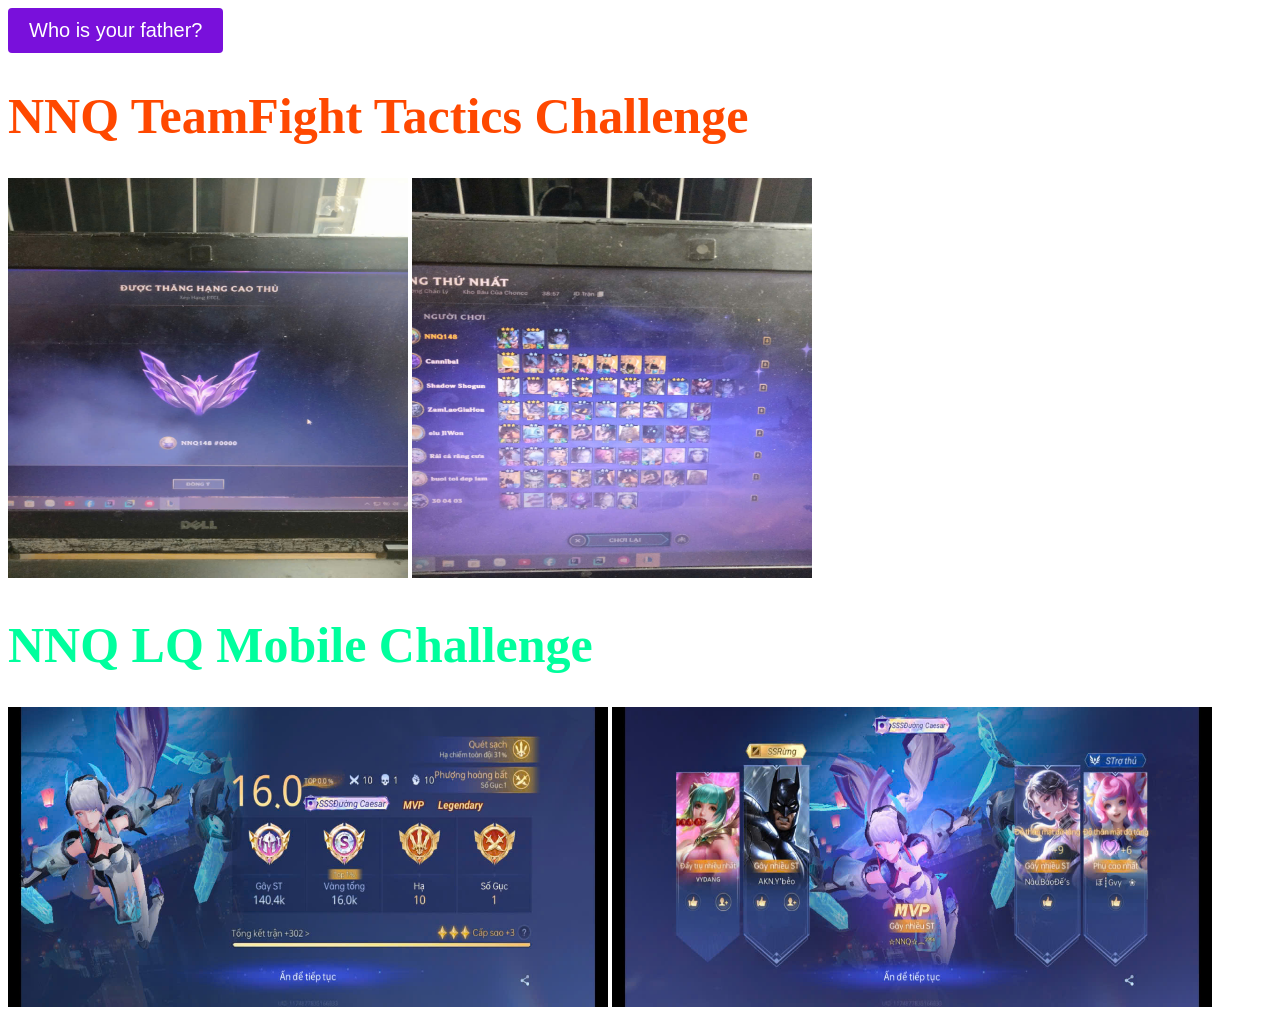
<file: fundamental/index.html>
<html lang="en">

<head>
    <meta charset="UTF-8">
    <meta name="viewport" content="width=device-width, initial-scale=1.0">
    <title>NNQ Memory</title>
    <!-- <link rel="stylesheet" href="./style.css"> -->
    <link rel="icon" type="image/png"
        href="https://cdn2.steamgriddb.com/icon_thumb/6de7c6c7a4ed71264211cc8f1d893034.png">
</head>

<style>
    button {
        background-color: rgb(121, 16, 219);
        color: rgb(255, 255, 255);
        font-size: 20px;
        padding: 10px 20px;
        border: 1px solid rgba(255, 250, 250, 0);
        border-radius: 4px;
        cursor: pointer;
    }

    .first-class {
        color: rgb(255, 72, 0);
        font-size: 50px;
    }

    .second-class {
        color: rgb(0, 255, 157);
        font-size: 50px;
    }
</style>

<body>
    <p id="nnq-title" style="color: rgb(111, 0, 255);font-size: 100px;display: none;">NNQ</p>
    <button onclick="document.getElementById('nnq-title').style.display = 'block';">
        Who is your father?
    </button>
    <div>
        <h1 class="first-class">NNQ TeamFight Tactics Challenge</h1>
        <img src="./image/tft1.jpg" alt="NNQ" width="400px" height="400px">
        <img src="./image/tft2.jpg" alt="NNQ" width="400px" height="400px">
    </div>
    <div>
        <h1 class="second-class">NNQ LQ Mobile Challenge</h1>
        <img src="./image/lq1.jpg" alt="NNQ" width="600px" height="300px">
        <img src="./image/lq2.jpg" alt="NNQ" width="600px" height="300px">
    </div>

</body>

</html>
</file>
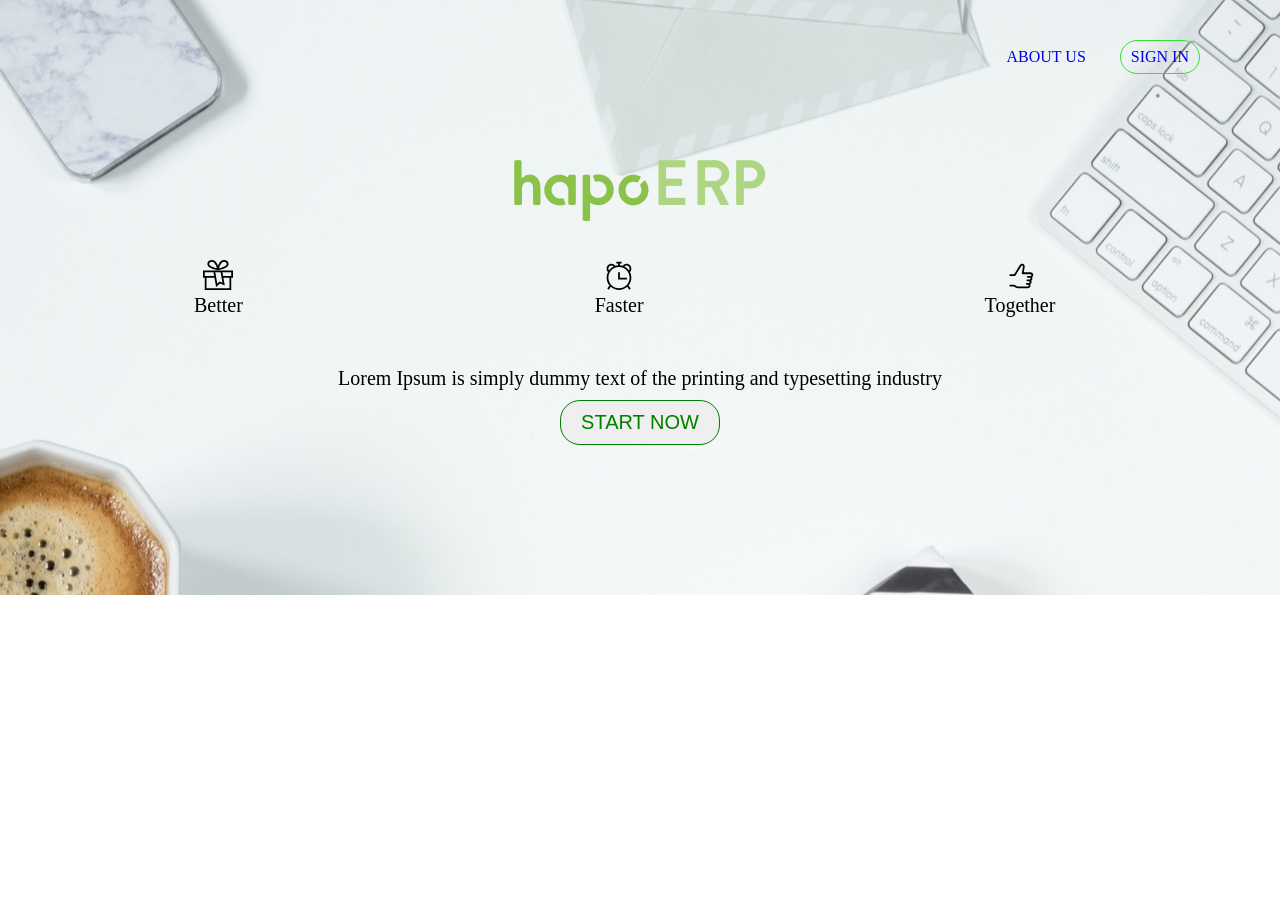
<file: fundamental/cut_template.html>
<!DOCTYPE html>
<html lang='en'>

<head>
    <meta charset='utf-8'>
    <meta name='viewport' content='width=device-width, initial-scale=1'>
    <title>Page Title</title>
    <link rel='stylesheet' href='custom.css'>
</head>

<body>
    <div class="banner">
        <div class="about-sign-in">
            <a href="#" class="about ">About us</a>
            <a href="#" class="sign-in">Sign in</a>
        </div>
        <div class="logo">

        </div>
        <div class="content-center">
            <div class="left">
                <img src="./image/icon-gift.svg" alt="gift icon">
                <span>Better</span>
            </div>
            <div class="center">
                <img src="./image/icon-clock.svg" alt="clock icon">
                <span>Faster</span>
            </div>
            <div class="right">
                <img src="./image/icon-like.svg" alt="like icon">
                <span>Together</span>
            </div>

        </div>
        <div class="text">
            <span>Lorem Ipsum is simply dummy text of the printing and typesetting industry</span>
        </div>
        <div class="btn-start-now">
            <button>Start Now</button>
        </div>
    </div>


</body>

</html>
</file>
<file: fundamental/style.css>
body {
    margin: 0 !important;
    padding: 0 !important;
}

.red {
    border: 1px solid red;
}

.green {
    border: 1px solid green;
}

.banner {
    height: 555px;
    background: url('./image/banner.jpg') center center no-repeat;
    padding: 20px;
}

.about-sign-in {
    height: 80px;
    width: 100%;
    text-align: right;
}

.about,
.sign-in {
    text-decoration: none;
    display: inline-block;
    margin-top: 20px;
    padding: 7px 10px;
    text-transform: uppercase;
}

.sign-in {
    margin-right: 60px;
    margin-left: 20px;
    border: 1px solid rgb(56, 223, 56);
    border-radius: 20px;
}

.logo {
    background: url("./image/hapoERP.png") center center no-repeat;
    height: 100px;
    margin-top: 40px;
}

.text {
    text-align: center;
    margin-top: 30px;
}

.btn-start-now {
    text-align: center;
    margin-top: 10px;
}


.banner .btn-start-now button {
    text-transform: uppercase;
    color:green;
    font-size: 20px;    
    padding: 10px 20px;
    border: 1px solid green;
    border-radius: 20px;
    cursor: pointer;
}


.left,
.center,
.right {
    display: inline-block;
    width: 32%;
    text-align: center;
    margin-top: 20px;
    margin-bottom: 20px;
}

span {
    display: block;
    font-size: 20px;
}

img {
    width: 30px;
    height: 30px;
}
</file>
<file: fundamental/custom.css>
body {
  margin: 0 !important;
  padding: 0 !important;
}

.banner {
  height: 555px;
  background: url("./image/banner.jpg") center center no-repeat;
  padding: 20px;
}
.banner .about-sign-in {
  height: 80px;
  width: 100%;
  text-align: right;
}
.banner .about-sign-in .about,
.banner .about-sign-in .sign-in {
  text-decoration: none;
  display: inline-block;
  margin-top: 20px;
  padding: 7px 10px;
  text-transform: uppercase;
}
.banner .about-sign-in .sign-in {
  margin-right: 60px;
  margin-left: 20px;
  border: 1px solid #38df38;
  border-radius: 20px;
}
.banner .logo {
  background: url("./image/hapoERP.png") center center no-repeat;
  height: 100px;
  margin-top: 40px;
}
.banner .text {
  text-align: center;
  margin-top: 30px;
}
.banner .btn-start-now {
  text-align: center;
  margin-top: 10px;
}
.banner .btn-start-now button {
  text-transform: uppercase;
  color: green;
  font-size: 20px;
  padding: 10px 20px;
  border: 1px solid green;
  border-radius: 20px;
  cursor: pointer;
}
.banner .content-center .left,
.banner .content-center .center,
.banner .content-center .right {
  display: inline-block;
  width: 32%;
  text-align: center;
  margin-top: 20px;
  margin-bottom: 20px;
}
.banner .content-center img {
  width: 30px;
  height: 30px;
}
.banner span {
  display: block;
  font-size: 20px;
}
</file>
